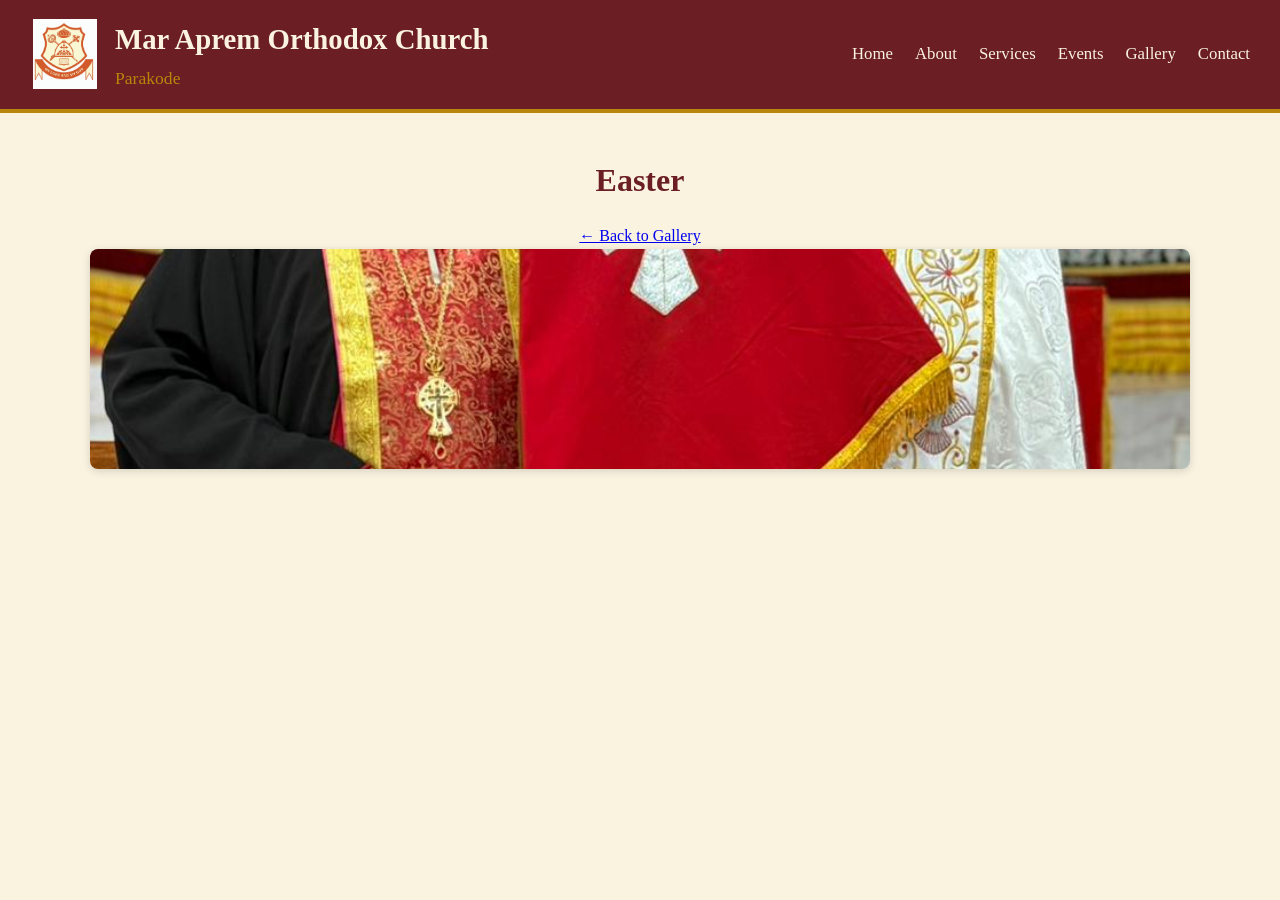
<file: easter.html>
<!DOCTYPE html>
<html lang="en">
<head>
  <meta charset="UTF-8">
  <meta name="viewport" content="width=device-width, initial-scale=1.0">
  <title> Easter - Mar Aprem Orthodox Church, Parakode</title>
  <link rel="stylesheet" href="css/style.css">
</head>

<body>

  <header class="site-header">
    <div class="brand">
      <img src="images/logo.jpeg" alt="Orthodox church logo" class="logo">
      <div>
        <h1>Mar Aprem Orthodox Church</h1>
        <p class="place">Parakode</p>
      </div>
    </div>
 <nav>
  <a href="index.html#home">Home</a>
  <a href="index.html#about">About</a>
  <a href="index.html#services">Services</a>
  <a href="index.html#events">Events</a>
  <a href="gallery.html">Gallery</a>
  <a href="index.html#contact">Contact</a>
</nav>
  </header>


  <section class="gallery">
    <h2>Easter</h2>
    <p><a href="gallery.html">← Back to Gallery</a></p>

    <div class="gallery-grid">
     <figure><img src="images/gallery/Easter/cover.jpg" alt="Easter photo 1"></figure>
<!-- <figure><img src="images/gallery/Easter/1.jpg" alt="Easter photo 2"></figure>
<figure><img src="images/gallery/Easter/2.jpg" alt="Easter photo 3"></figure>
<figure><img src="images/gallery/Easter/3.jpg" alt="Easter photo 4"></figure> -->
    </div>
  </section>
   <script src="js/gallery.js"></script>

</body>
</html>
</file>
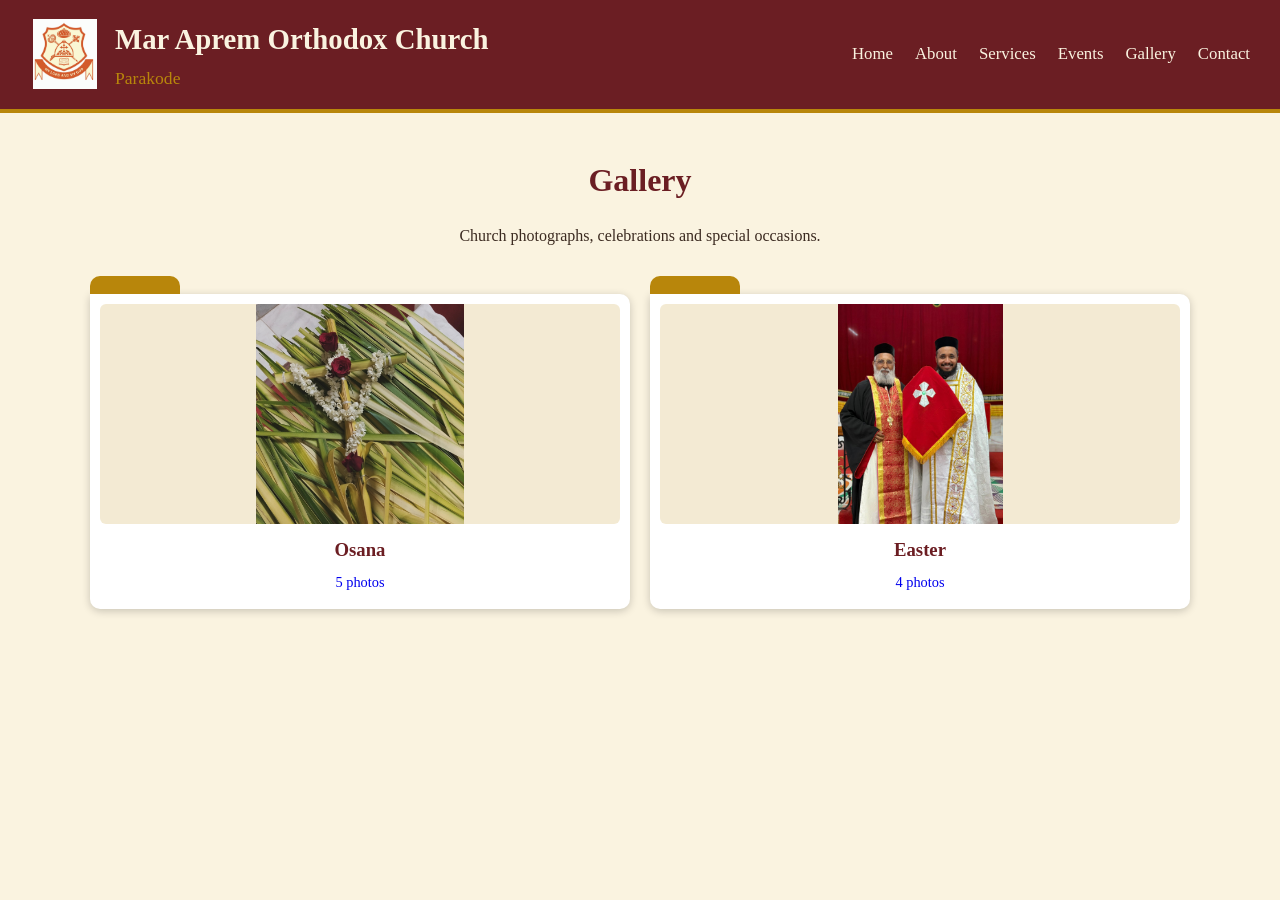
<file: gallery.html>
<!DOCTYPE html>
<html lang="en">
<head>
  <meta charset="UTF-8">
  <meta name="viewport" content="width=device-width, initial-scale=1.0">
  <title>Gallery - Mar Aprem Orthodox Church, Parakode</title>
 <link rel="stylesheet" href="css/style.css">
</head>
<body>

  <header class="site-header">
    <div class="brand">
      <img src="images/logo.jpeg" alt="Orthodox church logo" class="logo">
      <div>
        <h1>Mar Aprem Orthodox Church</h1>
        <p class="place">Parakode</p>
      </div>
    </div>
  <nav>
  <a href="index.html#home">Home</a>
  <a href="index.html#about">About</a>
  <a href="index.html#services">Services</a>
  <a href="index.html#events">Events</a>
  <a href="gallery.html">Gallery</a>
  <a href="index.html#contact">Contact</a>
</nav>
  </header>


  <section class="gallery">
    <h2>Gallery</h2>
    <p class="gallery-intro">Church photographs, celebrations and special occasions.</p>

    <div class="album-grid">
     <a class="album" href="osana.html">
  <div class="album-cover">
    <img src="images/gallery/osana/cover.jpg" alt="Osana">
  </div>
  <div class="album-info">
    <h3>Osana</h3>
    <p>5 photos</p>
  </div>
</a>
<a class="album" href="easter.html">
  <div class="album-cover">
    <img src="images/gallery/Easter/cover.jpg" alt="Easter">
  </div>
  <div class="album-info">
    <h3>Easter</h3>
    <p>4 photos</p>
  </div>
</a>
    </div>
  </section>

</body>
</html>
</file>
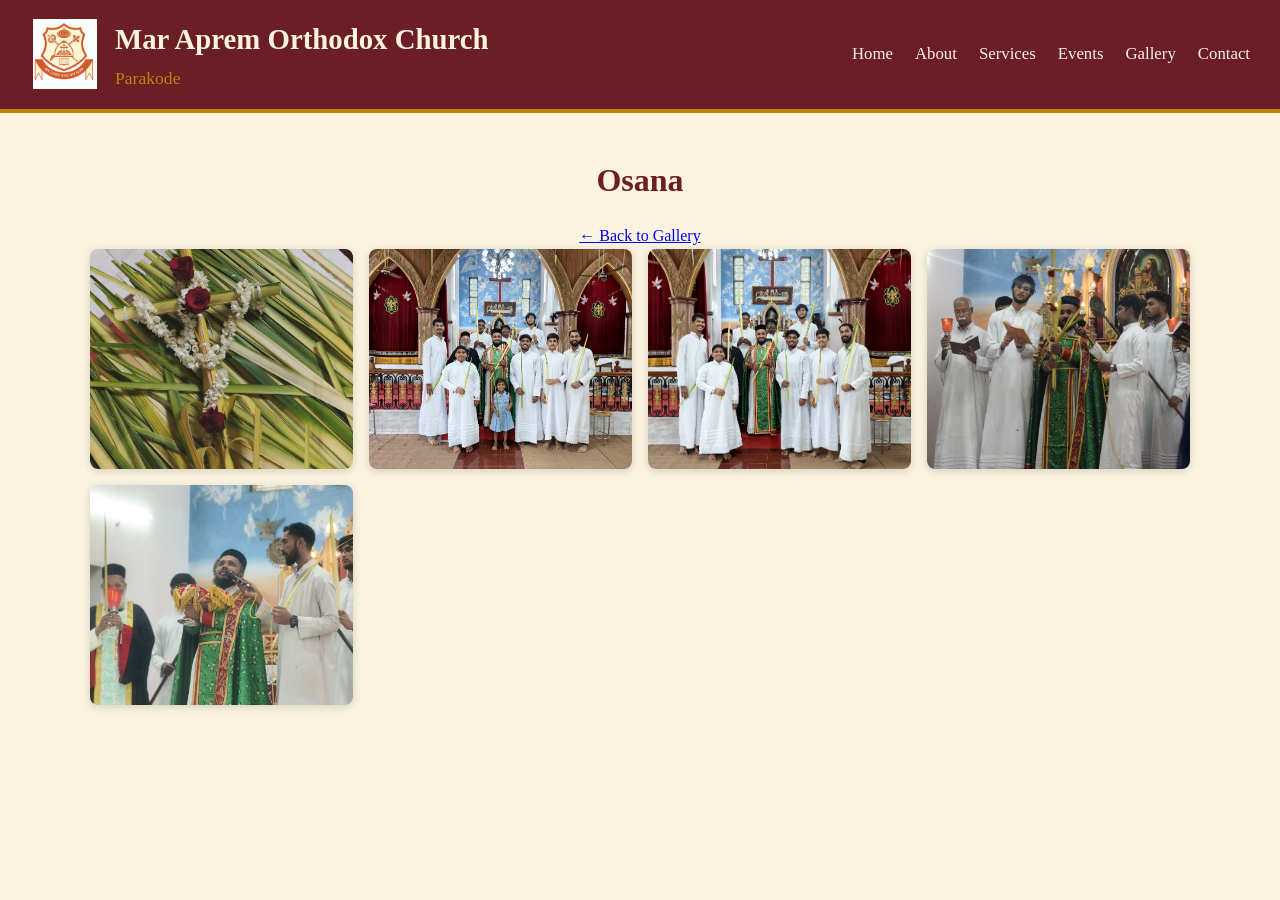
<file: osana.html>
<!DOCTYPE html>
<html lang="en">
<head>
  <meta charset="UTF-8">
  <meta name="viewport" content="width=device-width, initial-scale=1.0">
  <title>Osana - Mar Aprem Orthodox Church, Parakode</title>
  <link rel="stylesheet" href="css/style.css">
</head>

<body>

  <header class="site-header">
    <div class="brand">
      <img src="images/logo.jpeg" alt="Orthodox church logo" class="logo">
      <div>
        <h1>Mar Aprem Orthodox Church</h1>
        <p class="place">Parakode</p>
      </div>
    </div>
 <nav>
  <a href="index.html#home">Home</a>
  <a href="index.html#about">About</a>
  <a href="index.html#services">Services</a>
  <a href="index.html#events">Events</a>
  <a href="gallery.html">Gallery</a>
  <a href="index.html#contact">Contact</a>
</nav>
  </header>


  <section class="gallery">
    <h2>Osana</h2>
    <p><a href="gallery.html">← Back to Gallery</a></p>

    <div class="gallery-grid">
     <figure><img src="images/gallery/osana/cover.jpg" alt="Osana photo 1"></figure>
<figure><img src="images/gallery/osana/cover1.jpg" alt="Osana photo 2"></figure>
<figure><img src="images/gallery/osana/cover2.jpg" alt="Osana photo 3"></figure>
<figure><img src="images/gallery/osana/cover3.jpg" alt="Osana photo 4"></figure>
<figure><img src="images/gallery/osana/cover4.jpg" alt="Osana photo 5"></figure>
      <!-- <figure><img src="images/gallery/osana/6.jpg" alt="Osana photo 6"></figure> -->
    </div>
  </section>
   <script src="js/gallery.js"></script>

</body>
</html>
</file>
<file: css/style.css>
/* Colors used across the site */
:root {
  --cream: #faf3e0;
  --maroon: #6b1e23;
  --gold: #b8860b;
  --text: #3b2a20;
}

/* Basic reset and page background */
* {
  margin: 0;
  padding: 0;
  box-sizing: border-box;
}

body {
  background-color: var(--cream);
  color: var(--text);
  font-family: Georgia, "Times New Roman", serif;
  line-height: 1.7;
}

/* Header */
.site-header {
  background-color: var(--maroon);
  color: var(--cream);
  padding: 15px 30px;
  display: flex;
  justify-content: space-between;
  align-items: center;
  flex-wrap: wrap;
  gap: 15px;
  border-bottom: 4px solid var(--gold);
}

.brand {
  display: flex;
  align-items: center;
  gap: 15px;
}

.logo {
  width: 70px;
  height: 70px;
  object-fit: contain;
}

.brand h1 {
  font-size: 1.8rem;
}

.place {
  color: var(--gold);
  font-size: 1.1rem;
}

nav a {
  color: var(--cream);
  text-decoration: none;
  margin-left: 18px;
  font-size: 1.05rem;
}

nav a:hover {
  color: var(--gold);
}


/* Welcome section */
.hero {
  display: grid;
  grid-template-columns: 360px 1fr 300px;
  align-items: center;
  gap: 40px;
  padding: 40px;
  background: linear-gradient(to bottom, var(--cream), #f1e4c3);
}

/* Church picture on the left */
.hero-photo img {
  display: block;
  width: 360px;
  height: 510px;
  object-fit: cover;
  border: 5px solid var(--gold);
  border-radius: 180px 180px 12px 12px;
  box-shadow: 0 8px 22px rgba(0, 0, 0, 0.3);
}

/* Welcome words in the center */
.hero-text {
  text-align: center;
  max-width: 560px;
  margin: 0 auto;
}

.malayalam {
  color: var(--gold);
  font-size: 1.6rem;
}

.hero-text h2 {
  font-size: 4rem;
  line-height: 1.1;
  color: var(--maroon);
  margin: 5px 0;
}

.hero-church {
  font-size: 1.5rem;
  color: var(--gold);
  margin-bottom: 20px;
}
/* st thomas picture */
/* St. Thomas picture on the right */
.hero-saint {
  background-color: white;
  border: 3px solid var(--gold);
  border-radius: 12px;
  padding: 12px;
  text-align: center;
  box-shadow: 0 6px 16px rgba(0, 0, 0, 0.25);
}

.hero-saint img {
  display: block;
  width: 100%;
  height: 380px;
  object-fit: cover;
  border-radius: 8px;
}

.hero-saint h3 {
  color: var(--maroon);
  margin-top: 12px;
  font-size: 1.3rem;
}

.greeting {
  font-size: 1.4rem;
  font-style: italic;
  color: var(--maroon);
  margin-bottom: 10px;
}

.hero-text p {
  font-size: 1.1rem;
}

.btn {
  display: inline-block;
  margin-top: 20px;
  padding: 12px 30px;
  background-color: var(--maroon);
  color: var(--cream);
  text-decoration: none;
  border: 2px solid var(--gold);
  border-radius: 30px;
}

.btn:hover {
  background-color: var(--gold);
  color: white;
}

/* Church picture */


.hero img {
  display: block;
  margin: 0 auto;
  width: auto;
  height: auto;
  max-width: 100%;
  max-height: 600px;
  border: 4px solid var(--gold);
  border-radius: 10px;
  box-shadow: 0 6px 20px rgba(0, 0, 0, 0.5);
}


/* About section */
.about {
  max-width: 800px;
  margin: 40px auto;
  padding: 0 20px;
  text-align: center;
}

h2 {
  color: var(--maroon);
  font-size: 2rem;
  margin-bottom: 15px;
}

.about p {
  margin-bottom: 12px;
  font-size: 1.1rem;
}

/* Cards (picture + name) */
.card {
  background-color: white;
  border: 2px solid var(--gold);
  border-radius: 10px;
  padding: 15px;
  text-align: center;
  box-shadow: 0 3px 8px rgba(0, 0, 0, 0.15);
}

.card img {
  width: 100%;
  height: 300px;
  object-fit: cover;
  border-radius: 8px;
}

.card h3 {
  color: var(--maroon);
  margin-top: 12px;
}

/* Two spiritual heads side by side */
.heads {
  display: flex;
  justify-content: center;
  gap: 40px;
  flex-wrap: wrap;
  padding: 20px;
}

.heads .card {
  width: 300px;
}

/* Four people grid */
.people {
  max-width: 1100px;
  margin: 40px auto;
  padding: 0 20px;
  text-align: center;
}

.people-grid {
  display: grid;
  grid-template-columns: repeat(4, 1fr);
  gap: 20px;
}

.card.small img {
  height: 220px;
}

/* Church Administration */
.admin {
  max-width: 1000px;
  margin: 50px auto;
  padding: 0 20px;
  text-align: center;
}

.admin-grid {
  display: grid;
  grid-template-columns: repeat(3, 1fr);
  gap: 30px;
  margin-top: 25px;
}

.admin-card img {
  height: 280px;
}

.role {
  color: var(--gold);
  text-transform: uppercase;
  letter-spacing: 2px;
  font-size: 0.9rem;
  margin-top: 12px;
}

.phone a {
  color: var(--text);
  text-decoration: none;
  font-size: 1.05rem;
}

.phone a:hover {
  color: var(--maroon);
}

/* Church Activities */
.activities {
  background-color: #f1e4c3;
  padding: 50px 20px;
  text-align: center;
}

.section-sub {
  color: var(--gold);
  font-style: italic;
  margin-bottom: 30px;
}

.activity-grid {
  max-width: 1100px;
  margin: 0 auto;
  display: grid;
  grid-template-columns: repeat(auto-fit, minmax(240px, 1fr));
  gap: 25px;
}

.activity-card {
  background-color: white;
  border-top: 5px solid var(--maroon);
  border-bottom: 3px solid var(--gold);
  border-radius: 10px;
  padding: 25px 20px;
  box-shadow: 0 3px 8px rgba(0, 0, 0, 0.15);
  transition: transform 0.3s ease, box-shadow 0.3s ease;
}

.activity-card:hover,
.activity-card:active {
  transform: translateY(-10px);
  box-shadow: 0 12px 25px rgba(107, 30, 35, 0.35);
  border-top-color: var(--gold);
}

.activity-card .icon {
  font-size: 2.5rem;
  color: var(--maroon);
}

.activity-card h3 {
  color: var(--maroon);
  margin: 10px 0 5px;
}

.activity-card .time {
  color: var(--gold);
  font-weight: bold;
  margin-bottom: 10px;
}

.activity-card ul {
  list-style: none;
}

.activity-card li {
  padding: 4px 0;
}


/* Phones and small screens */
@media (max-width: 800px) {
  .people-grid {
    grid-template-columns: repeat(2, 1fr);
  }
   .hero img {
    height: 250px; 
  }
}

.album-grid {
  display: grid;
  grid-template-columns: repeat(auto-fit, minmax(240px, 1fr));
  gap: 20px;
  max-width: 1100px;
  margin: 0 auto;
}

.album {
  display: block;
  position: relative;
  margin-top: 20px;
  padding: 10px;
  background: #fff;
  border-radius: 0 10px 10px 10px;
  box-shadow: 0 2px 8px rgba(0, 0, 0, 0.2);
  text-decoration: none;
  transition: transform 0.2s;
}

/* the little tab on top makes it look like a folder */
.album::before {
  content: "";
  position: absolute;
  top: -18px;
  left: 0;
  width: 90px;
  height: 18px;
  background: #b8860b;
  border-radius: 10px 10px 0 0;
}

.album:hover {
  transform: translateY(-4px);
}

.album-cover {
  height: 220px;
  background: #f3ead3;
  border-radius: 6px;
  overflow: hidden;
}

.album-cover img {
  width: 100%;
  height: 100%;
  object-fit: contain;   /* whole picture is visible */
  display: block;
}

.album-info {
  padding: 10px 4px 4px;
  text-align: center;
}

.album-info h3 {
  margin: 0;
  color: #6b1d22;
}

.album-info p {
  margin: 4px 0 0;
  font-size: 0.9rem;
}




 /* ===== GALLERY PAGE ===== */
.gallery {
  padding: 40px 20px;
  text-align: center;
}

.gallery-intro {
  margin-bottom: 25px;
}

/* folder-style boxes on gallery.html */
.album-grid {
  display: grid;
  grid-template-columns: repeat(auto-fit, minmax(240px, 1fr));
  gap: 30px 20px;
  max-width: 1100px;
  margin: 0 auto;
}

.album {
  display: block;
  position: relative;
  margin-top: 20px;
  padding: 10px;
  background: #fff;
  border-radius: 0 10px 10px 10px;
  box-shadow: 0 2px 8px rgba(0, 0, 0, 0.2);
  text-decoration: none;
  transition: transform 0.2s, box-shadow 0.2s;
}

.album::before {
  content: "";
  position: absolute;
  top: -18px;
  left: 0;
  width: 90px;
  height: 18px;
  background: #b8860b;
  border-radius: 10px 10px 0 0;
}

.album:hover {
  transform: translateY(-6px);
  box-shadow: 0 8px 18px rgba(0, 0, 0, 0.3);
}

.album-cover {
  height: 220px;
  background: #f3ead3;
  border-radius: 6px;
  overflow: hidden;
}

.album-cover img {
  width: 100%;
  height: 100%;
  object-fit: contain;
  display: block;
}

.album-info {
  padding: 10px 4px 4px;
  text-align: center;
}

.album-info h3 {
  margin: 0;
  color: #6b1d22;
}

.album-info p {
  margin: 4px 0 0;
  font-size: 0.9rem;
}

/* small photo boxes on osana.html */
.gallery-grid {
  display: grid;
  grid-template-columns: repeat(auto-fit, minmax(220px, 1fr));
  gap: 16px;
  max-width: 1100px;
  margin: 0 auto;
}

.gallery-grid figure {
  margin: 0;
  height: 220px;
  background: #fff;
  border-radius: 8px;
  overflow: hidden;
  box-shadow: 0 2px 8px rgba(0, 0, 0, 0.15);
  transition: transform 0.2s, box-shadow 0.2s;
}

.gallery-grid figure:hover {
  transform: translateY(-4px);
  box-shadow: 0 8px 18px rgba(0, 0, 0, 0.3);
}

.gallery-grid img {
  width: 100%;
  height: 100%;
  object-fit: cover;
  display: block;
  cursor: zoom-in;
  transition: transform 0.3s;
}

.gallery-grid figure:hover img {
  transform: scale(1.08);
}

/* big photo viewer (opens when a photo is clicked) */
.lightbox {
  display: none;
  position: fixed;
  top: 0;
  left: 0;
  width: 100%;
  height: 100%;
  background: rgba(0, 0, 0, 0.9);
  z-index: 1000;
  align-items: center;
  justify-content: center;
}

.lightbox.open {
  display: flex;
}

.lb-img {
  max-width: 90%;
  max-height: 90vh;
  width: auto;
  height: auto;
  object-fit: contain;
}

.lb-close,
.lb-prev,
.lb-next {
  position: absolute;
  background: none;
  border: none;
  color: #fff;
  font-size: 2.5rem;
  cursor: pointer;
  padding: 10px 20px;
}

.lb-close { top: 10px; right: 15px; }
.lb-prev  { left: 10px; top: 50%; transform: translateY(-50%); }
.lb-next  { right: 10px; top: 50%; transform: translateY(-50%); 
}


/* ===== GALLERY BUTTON (home page) ===== */
.gallery-link {
  text-align: center;
  margin-top: 35px;
}

.gallery-btn {
  display: inline-flex;
  align-items: center;
  gap: 14px;
  padding: 14px 26px;
  background: #fff;
  color: #6b1d22;
  text-decoration: none;
  text-align: left;
  border-top: 5px solid #6b1d22;
  border-bottom: 3px solid #b8860b;
  border-radius: 10px;
  box-shadow: 0 2px 8px rgba(0, 0, 0, 0.2);
  transition: transform 0.2s, box-shadow 0.2s;
}

.gallery-btn:hover {
  transform: translateY(-4px);
  box-shadow: 0 8px 18px rgba(0, 0, 0, 0.3);
}

.gallery-btn-icon {
  font-size: 2rem;
}

.gallery-btn strong {
  display: block;
  font-size: 1.2rem;
}

.gallery-btn small {
  display: block;
  font-size: 0.85rem;
  color: #5a4a3a;
}


/* ===== MOBILE VERSION ===== */
img {
  max-width: 100%;
}

@media (max-width: 800px) {

  /* header: logo and name on top, menu below */
  .site-header {
    flex-direction: column !important;
    align-items: center !important;
    text-align: center;
    padding: 12px !important;
  }

  .site-header nav {
    display: flex !important;
    flex-wrap: wrap;
    justify-content: center;
    gap: 6px 14px;
    margin-top: 10px;
  }

  /* first page: everything in one column */
  #home.hero {
    display: flex !important;
    flex-direction: column !important;
    align-items: center !important;
    gap: 25px !important;
    padding: 25px 15px !important;
  }

  #home.hero > * {
    width: 100% !important;
    max-width: 340px !important;
    margin-left: auto !important;
    margin-right: auto !important;
    box-sizing: border-box;
  }

  #home.hero img {
    width: 100% !important;
    height: auto !important;
  }

  /* activity cards one under another */
  .activity-card {
    width: 100% !important;
    max-width: 100% !important;
  }

  .gallery-btn {
    width: 90%;
    box-sizing: border-box;
  }
}
</file>
